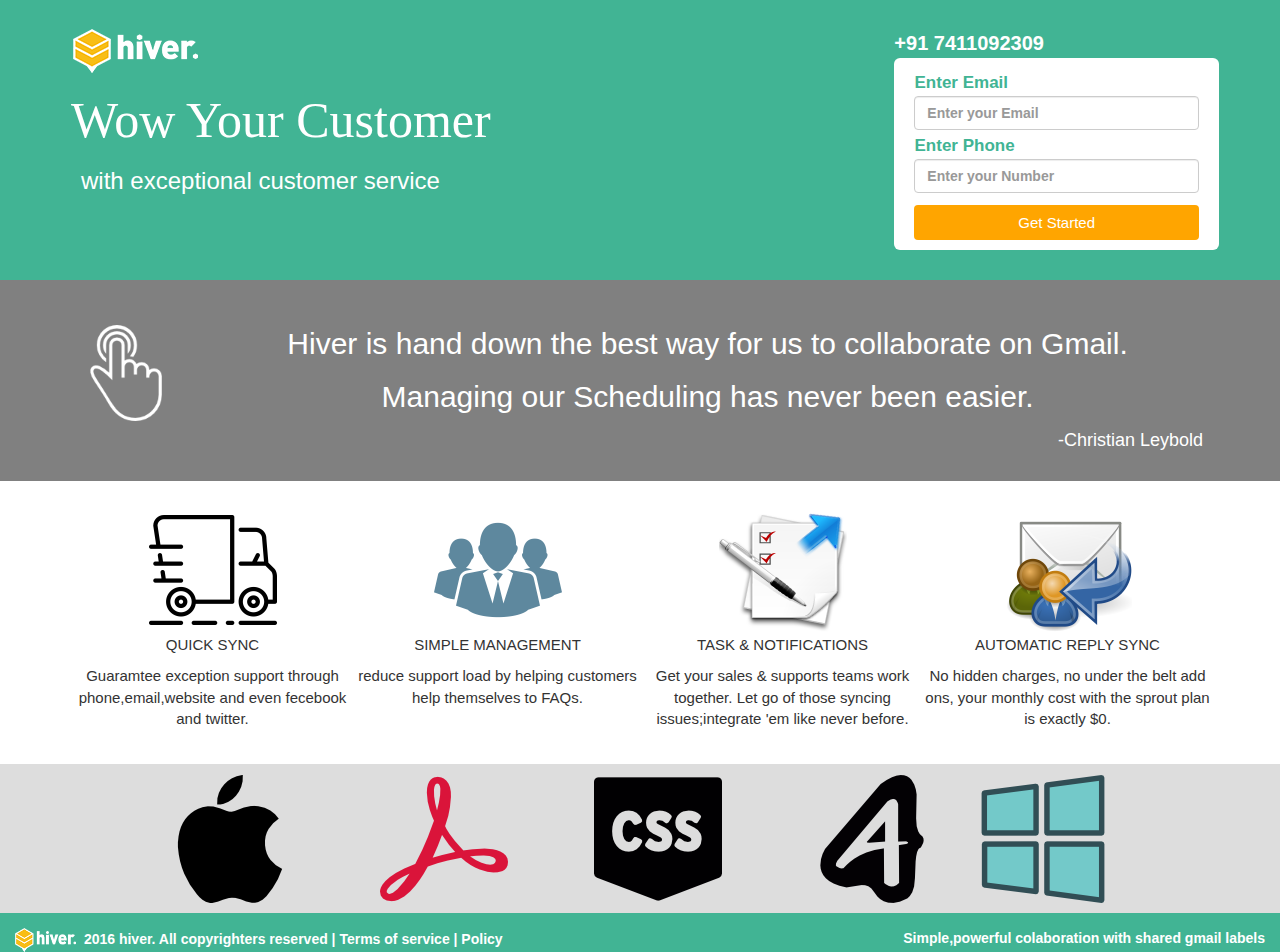
<file: index.html>
<!DOCTYPE html>
<html>
<head>
	<title></title>
	<meta charset="utf-8">
	<meta name="viewport" content="width=device-width, initial-scale=1">
	<link rel="stylesheet" type="text/css" href="css/bootstrap/css/bootstrap.min.css">
	<link rel="stylesheet" type="text/css" href="css/bootstrap/css/style.css">
	<script src="css/bootstrap/js/jquery.min.js"></script>
</head>
	<script src="css/bootstrap/js/bootstrap.min.js"></script>
<body>
<div class="header">
	<div class="col-md-12">
		<div class="col-md-8">
			<img src="images/logo.png" class="headimg">
			<h1 class="your-customers">Wow Your Customer</h1>
			<h3 class="customer-service">with exceptional customer service</h3>
		</div>
		<div class="col-md-4 number">
		<div class="call">
			<span>+91 7411092309</span>
		</div>
		<div class="login-form">
		<span class="label">Enter Email</span>
		<div class="input">
		<input type="Email" name="form" class="form-control" placeholder="Enter your Email">
		</div>
		<span class="label">Enter Phone</span>
		<div class="input">
		<input type="text" name="form" class="form-control" placeholder="Enter your Number">
		<button type="button" class="btn btn-free">Get Started</button>
       
		</div>
		</div>
	</div>
</div>
</div>
<div class="container-fluid mid">
<div class="col-md-1 img">
	<img src="one-finger-tap-gesture-of-outlined-hand-symbol (1).png" class="finger-img" height="96px">
</div>
<div class="col-md-11S">

	<h1 class="mid-info">
		Hiver is hand down the best way for us to collaborate on Gmail.</h1> 
	<h1 class="mid-info">	Managing our Scheduling has never been easier.
	</h1>
	<span class="author">-Christian Leybold</span>
</div>
</div>
<div class="container">
<div class="bottom-info">
	<div class="col-md-3 mid-div">
		
		<center>
			<img class="logo" src="1489360143_truck.png">
			</center>
			<p class="quick-syn">QUICK SYNC</p>
			<p class="quick-info">Guaramtee exception support through phone,email,website and even fecebook and twitter.</p>
		</div>

	<div class="col-md-3 mid-div">
		
		<center>
		<img src="1489360209_vector_65_02.png">
		</center>
		<p class="quick-syn">SIMPLE MANAGEMENT</p>
		<p class="quick-info">reduce support load by helping customers help themselves to FAQs.</p>
		</div>

		<div class="col-md-3 mid-div">
		
		<center>
		<img src="1489360247_stock_task-assigned-to.png">
		</center>
		<p class="quick-syn">TASK & NOTIFICATIONS</p>
		<p class="quick-info">Get your sales & supports teams work together. Let go of those syncing issues;integrate 'em like never before.</p>
		</div>

		<div class="col mid-div">
		<center>
		<img src="1489360281_mail-reply-all.png">
		</center>
		<p class="quick-syn">AUTOMATIC REPLY SYNC</p>
		<p class="quick-info">No hidden charges, no under the belt add ons, your monthly cost with the sprout plan is exactly $0.</p>
		</div>
		</div>
		</div>


<div class="img-block">
	<div class="image"><img src="apple-logotype.png"></div>
	<div class="image"><img src="adobe.png"></div>
	<div class="image"><img src="css-logo.png"></div>
	<div class="image"><img src="icon.png"></div>
	<div class="image"><img src="microsoft.png" class="microsoft-img"></div>
</div>
	





<div class="footer-data">
<div class="col-md-6">
	<img src="images/logo.png" class="footer-img">

	<span class="footer-info">2016 hiver. All copyrighters reserved  | Terms of service  |  Policy</span>
</div>
<div class="col-md-6 simple">
	<span class="footer-simple">Simple,powerful colaboration with shared gmail labels</span>
	</div>	
</div>		

</body>
</html>
</file>
<file: css/bootstrap/css/style.css>
.header{
	background-color: #41b494;
    height: 280px;
}
.headimg{
	padding: 29px 43px;
	padding-bottom: 0px;
}
.number{
	padding: 29px 46px;
    color: #ffffff;
    font-size: 20px;
    font-weight: 600;
}
.your-customers{
	padding: 0px 41px;
    color: #fff;
    font-size: 50px;
    font-family: buntu;
}
.customer-service{
	    padding: 0px 51px;
    color: #fff;
}
.login-form{
    position: relative;
    text-align: center;
    background-color: #fff;
    border-radius: 6px;
        padding: 10px 10px;
}
.container-fluid{
	padding: 27px;
    font-size: 20px;
    padding-left: 63px;
}
.input{
	padding-left: 10px;
    padding-right: 10px;
}
.label{
	padding-right: 210px;
    color: #41b494;
    font-size: 17px;
}
.btn{
	width: 100%;
    margin-top: 2px;
    background-color: orange;
    color: #fff;
    font-size: 15px;
    font-weight: 500;
        margin-top: 12px;
}
.mid{
    background-color: grey;

}
.mid-info{
    font-size: 30px;
    text-align: center;
    margin-bottom: 15px;
    color: #fff;
}
.mid-div{
    padding: 25px 0;
}
.img{
    padding-top: 18px;
}
.author{
    font-size: 18px;
    font-weight: 500;
    float: right;
    color: #fff;
    padding-right:50px;
}
.quick{
    height: 80px;
    margin-bottom: 20px;
}
.quick-syn{
    font-size: 15px;
    font-weight: 500;
    text-align: center;
}
.quick-info{
    font-size: 15px;
    font-weight: 300;
    text-align: center;
}
.footer{
    width: 100%;
    height: 50px;
    bottom: 0;
}
.footer-img{
        width: 65px;
    height: 24px;
    /* margin-top: 6px; */
    padding-right: 4px
}
.footer-row{
    margin-top: 20px;
}
.footer-logo{
    text-align: center;
}
.footer-simple{
    font-size: 14px;
    font-weight: 400;
    text-align: left;
}
.footer-data{
    background-color: #41b494;
    position: absolute;
    width: 100%;
    padding-top: 15px;
}
.simple{
    text-align: right;
}
.footer-data span {
    color: #fff;
    font-weight: 600;
}
.logo{
padding: 9px 0;

}
.image{
padding: 0px 43px;
}
.img-block{
    width: 100%;
    margin: 0 auto;
    padding: 11px 0 10px 123px;
        background-color: #ddd;

}
.image:nth-child(1), .image:nth-child(2),
.image:nth-child(3),
.image:nth-child(4) {
    float: left;
}

@media only screen and (min-device-width : 320px) and (max-device-width : 480px) {
/* Styles */

.headimg{
    padding: 11px 100px;
}
.your-customers{
        font-size: 21px;
        padding: 0px 0px 4px 0;
    margin: 0;
    text-align: center;
}
h3.customer-service {
    padding: 0;
    margin: 0;
    font-size: 14px;
    text-align: center;
}
.number {
    padding: 0;
    margin: 0;
}
.call {
    text-align: center;
    padding: 5px 0 5px 0px;
    font-size: 17px;
}
.header{
    height: 100%;
    padding: 0 0 17px;
}

.login-form{
        width: 83%;
    /* text-align: center; */
    margin: 0 auto;
}
.container-fluid.mid {
    padding: 15px;
}
.col-md-1.img {
    padding: 0;
    /* margin: 0 auto; */
    text-align: center;
}
.finger-img{
        height: 64px;
    width: 64px;
}
h1.mid-info {
    font-size: 18px;
}
span.author {
    font-size: 12px;
    /* float: right; */
    text-align: right;
    padding: 0;
}
.img-block {
    padding: 0;
}
.image {
    width: 50%;
}
.image img {
    height: 96px;
    width: 90px;
    /* padding: 10px; */
    padding: 5px 0 4px 0;
}
img.footer-img {
    height: 18px;
    width: 54px;
}
span.footer-info {
    font-size: 10px;
}
.col-md-6.simple {
    /* font-size: 10px; */
    text-align: center;
}
span.footer-simple {
    font-size: 10px;
}
.footer-data{
        padding: 10px 0px 10px 0px;
}
}


@media only screen and (min-device-width: 375px) and 
(max-device-height: 667px){
img.footer-img {
    height: 18px;
    width: 50px;
}
span.footer-info {
    font-size: 9px;
}

}


/* ipad */
@media only screen and (min-device-width : 768px) and (max-device-width : 1024px) {
/* Styles */
img.headimg {
    padding: 18px 263px;
}
h1.your-customers {
    font-size: 50px;
    padding: 0px 0px 4px 0;
    margin: 0;
    text-align: center;
}

h3.customer-service {
    padding: 0;
    margin: 0;
    font-size: 24px;
    text-align: center;
}
.call {
    text-align: center;
    padding: 5px 0 5px 0px;
    font-size: 35px;
}
.number {
    padding: 0;
    margin: 0;
}
.header{
    height: 100%;
    padding: 0 0 17px;
}
.login-form{
        width: 75%;
    /* text-align: center; */
    margin: 0 auto;
}
.container-fluid.mid {
    padding: 15px;
}
span.label {
    padding-right: 417px;
    font-size: 22px;
}
.col-md-1.img {
    padding: 0;
    /* margin: 0 auto; */
    text-align: center;
}
img.finger-img {
    height: 75px;
    width: 76px;
}
h1.mid-info {
    font-size: 26px;
}
span.author {
    font-size: 22px;
    /* float: right; */
    text-align: right;
    padding: 0;
}
.img-block {
    padding: 0;
}
.image {
    
}
img.footer-img {
    height: 30px;
    width: 110px;
}
span.footer-info {
    font-size: 20px;
}
span.footer-simple {
    font-size: 24px;
    text-align: center;
    padding: 0px 56px 8px 0px;
}
.footer-data{
        padding: 7px 0px 10px 0px;
}

}

/*      */
@media only screen and (min-device-width: 375px) and (max-device-height: 667px) and 
(orientation : landscape) and (-webkit-device-pixel-ratio: 2){
/* Styles */
img.headimg {
    padding: 18px 60px;
}

}

/* Galaxy s5     */
@media only screen and (min-device-width: 360px) and (max-device-height: 640px) {
/* Styles */
img.footer-img {
    height: 14px;
    width: 50px;
}
span.footer-info {
    font-size: 9px;
}
}


/* iphone 5 */
@media only screen and (min-device-width: 320px) and (max-device-height: 568px) {
/* Styles */
.header {
    width: 372px;
}
.container-fluid.mid {
    width: 372px;
}
.bottom-info {
    width: 372px;
}
.img-block {
    width: 372px;
}
.footer-data {
    width: 372px;
}
img.footer-img {
    height: 14px;
    width: 46px;
}
span.footer-info {
    font-size: 9px;
}
span.footer-simple {
    font-size: 9px;
}
}
</file>
